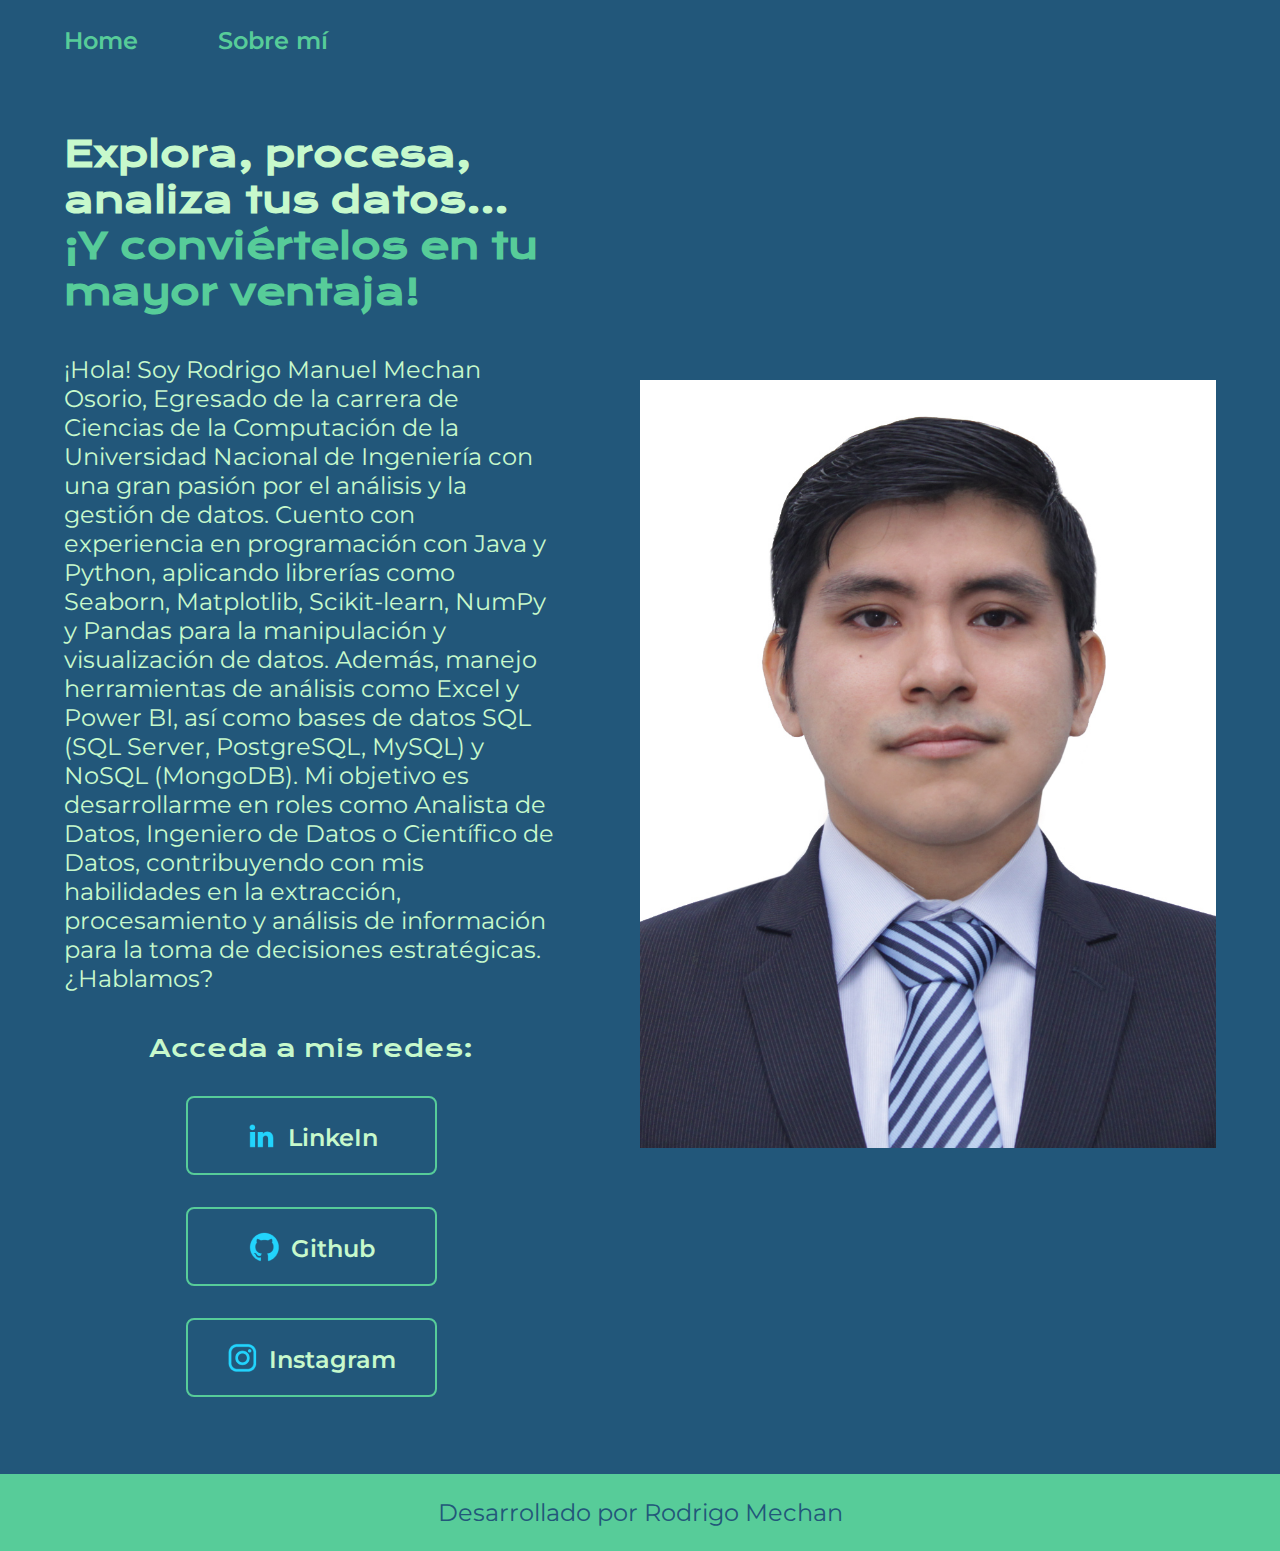
<file: index.html>
<!DOCTYPE html>
<html lang="es-pe">
<head>
    <meta charset="UTF-8">
    <meta name="viewport" content="width=device-width, initial-scale=1.0">
    <title>Portafolio de Rodrigo Mechan</title>
    <link rel="stylesheet" href="./styles/style.css">
</head>
<body>
    <header class="header">
        <nav class="header__menu">
            <a class="header__menu__link" href="./index.html">Home</a>
            <a class="header__menu__link" href="./about.html">Sobre mí</a>
        </nav>
    </header>
    
    <main class="presentacion">

        <section class="presentacion__contenido">
            <h1 class="presentacion__contenido__titulo">Explora, procesa, analiza tus datos... <strong class="titulo-destaque">¡Y conviértelos en tu mayor ventaja!</strong></h1>
            
            <p class="presentacion__contenido__texto">¡Hola! Soy Rodrigo Manuel Mechan Osorio, Egresado de la carrera de Ciencias de la Computación de la Universidad Nacional de Ingeniería con una gran pasión por el análisis y la gestión de datos. Cuento con experiencia en programación con Java y Python, aplicando librerías como Seaborn, Matplotlib, Scikit-learn, NumPy y Pandas para la manipulación y visualización de datos. Además, manejo herramientas de análisis como Excel y Power BI, así como bases de datos SQL (SQL Server, PostgreSQL, MySQL) y NoSQL (MongoDB). Mi objetivo es desarrollarme en roles como Analista de Datos, Ingeniero de Datos o Científico de Datos, contribuyendo con mis habilidades en la extracción, procesamiento y análisis de información para la toma de decisiones estratégicas.  ¿Hablamos?</p>
            
            <div class="presentacion__contenido__enlaces">
                <h2 class="presentacion__contenido__enlaces__subtitulo">Acceda a mis redes: </h2>
                <a class="presentacion__contenido__enlaces__link" href="https://www.linkedin.com/in/rodrigo-manuel-mechan-osorio/" target="_blank">
                    <img src="assets/linkedin.png" alt="Logo LinkedIN">LinkeIn</a>
                <a class="presentacion__contenido__enlaces__link" href="https://github.com/RodrigoMMO" target="_blank">
                    <img src="assets/github.png" alt="Logo Github">Github</a>
                <a class="presentacion__contenido__enlaces__link" href="https://www.instagram.com/rodrigomechan98/" target="_blank">
                    <img src="assets/instagram.png" alt="Logo Instagram">Instagram</a>
            </div>
        </section>
        <img class="presentacion__imagen" src="img/Foto_CV.JPG" alt="Foto">
    </main>
    
    <footer class="footer">
        <p>Desarrollado por Rodrigo Mechan</p>
    </footer>
</body>
</html>
</file>
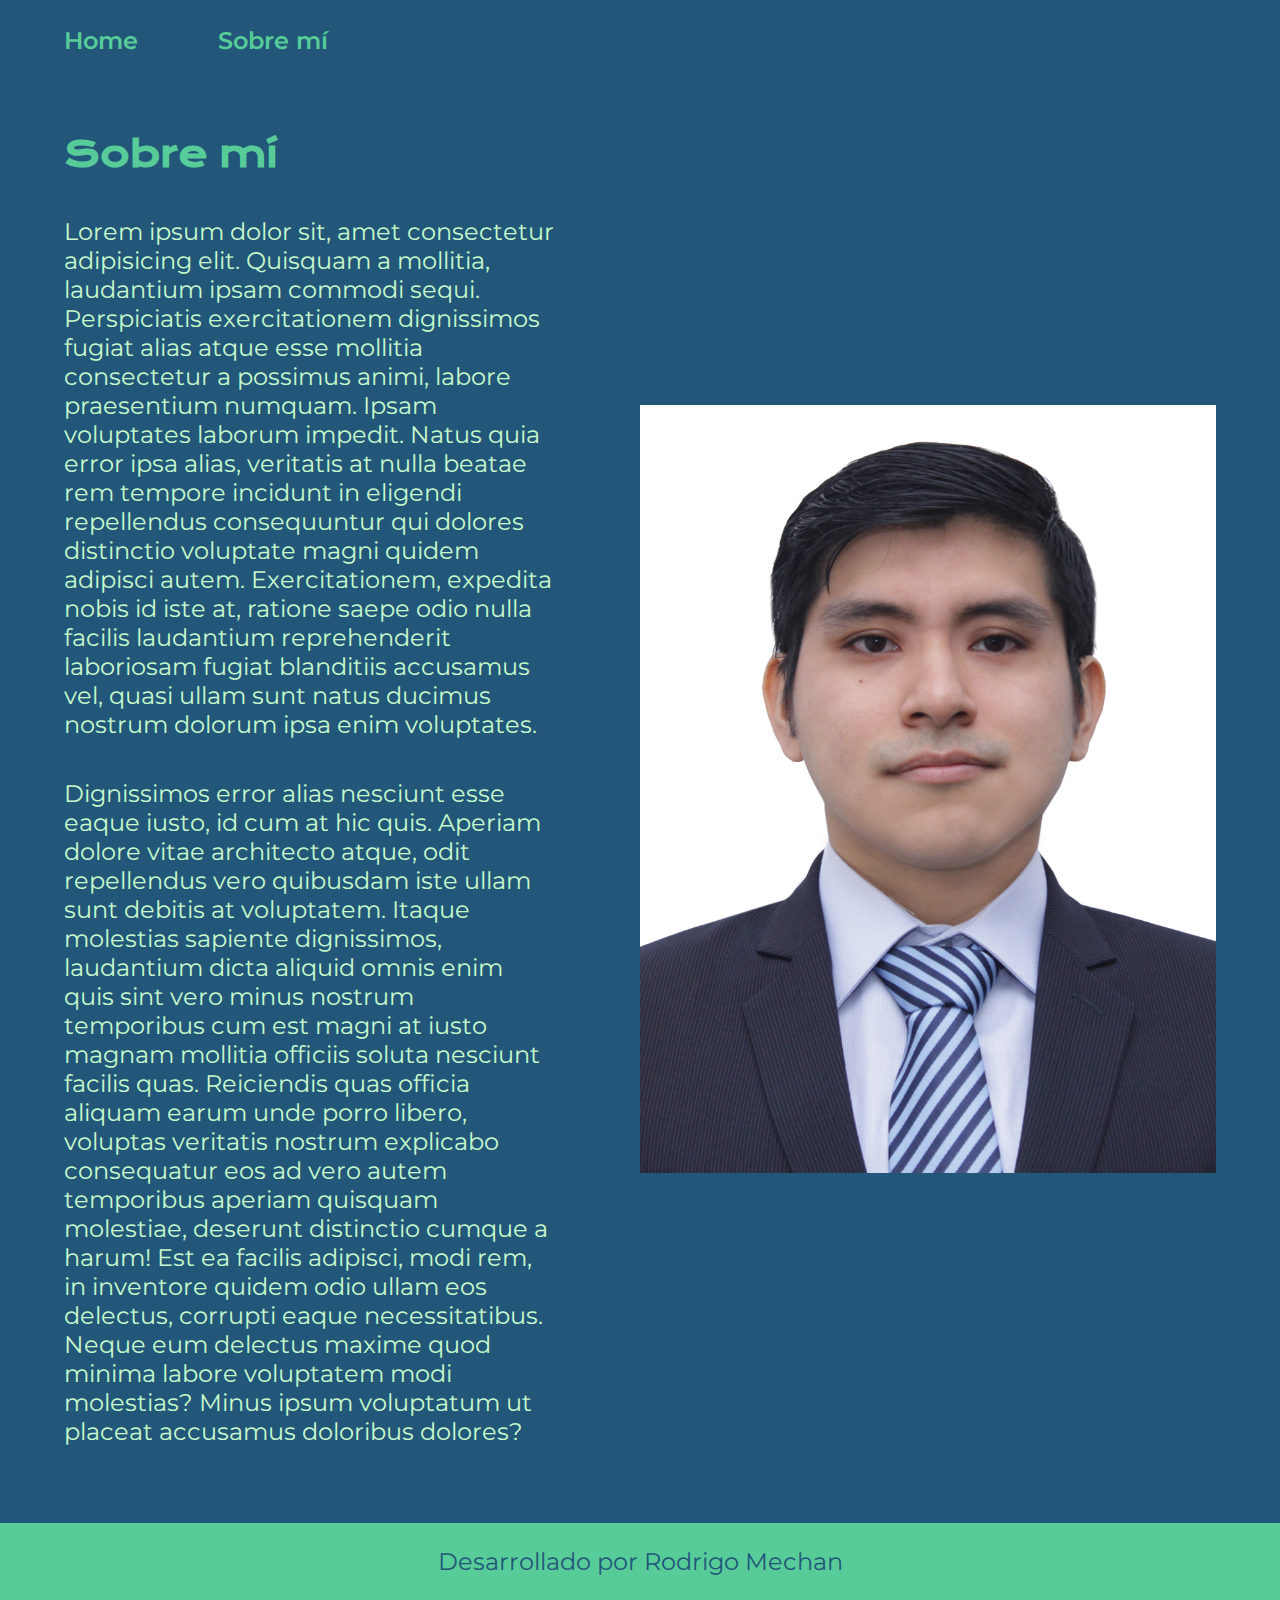
<file: about.html>
<!DOCTYPE html>
<html lang="es-pe">
<head>
    <meta charset="UTF-8">
    <meta name="viewport" content="width=device-width, initial-scale=1.0">
    <title>Sobre mí</title>
    <link rel="stylesheet" href="styles/style.css">
</head>
<body>
    <header class="header">
        <nav class="header__menu">
            <a class="header__menu__link" href="./index.html">Home</a>
            <a class="header__menu__link" href="./about.html">Sobre mí</a>
        </nav>
    </header>

    <main class="presentacion">

        <section class="presentacion__contenido">
            <h1 class="presentacion__contenido__titulo titulo-destaque">Sobre mí</h1>
            
            <p class="presentacion__contenido__texto">
                Lorem ipsum dolor sit, amet consectetur adipisicing elit. Quisquam a mollitia, laudantium ipsam commodi sequi. Perspiciatis exercitationem dignissimos fugiat alias atque esse mollitia consectetur a possimus animi, labore praesentium numquam. Ipsam voluptates laborum impedit. Natus quia error ipsa alias, veritatis at nulla beatae rem tempore incidunt in eligendi repellendus consequuntur qui dolores distinctio voluptate magni quidem adipisci autem. Exercitationem, expedita nobis id iste at, ratione saepe odio nulla facilis laudantium reprehenderit laboriosam fugiat blanditiis accusamus vel, quasi ullam sunt natus ducimus nostrum dolorum ipsa enim voluptates.

            </p>
            <p class="presentacion__contenido__texto">
                Dignissimos error alias nesciunt esse eaque iusto, id cum at hic quis. Aperiam dolore vitae architecto atque, odit repellendus vero quibusdam iste ullam sunt debitis at voluptatem. Itaque molestias sapiente dignissimos, laudantium dicta aliquid omnis enim quis sint vero minus nostrum temporibus cum est magni at iusto magnam mollitia officiis soluta nesciunt facilis quas. Reiciendis quas officia aliquam earum unde porro libero, voluptas veritatis nostrum explicabo consequatur eos ad vero autem temporibus aperiam quisquam molestiae, deserunt distinctio cumque a harum! Est ea facilis adipisci, modi rem, in inventore quidem odio ullam eos delectus, corrupti eaque necessitatibus. Neque eum delectus maxime quod minima labore voluptatem modi molestias? Minus ipsum voluptatum ut placeat accusamus doloribus dolores?
        
            </p>

        </section>
        
        <img class="presentacion__imagen" src="img/Foto_CV.JPG" alt="Foto">

    </main>
    
    <footer class="footer">
        <p>Desarrollado por Rodrigo Mechan</p>
    </footer>
   
</body>
</html>
</file>
<file: styles/style.css>
@import url('https://fonts.googleapis.com/css2?family=Krona+One&family=Montserrat:ital,wght@0,100..900;1,100..900&display=swap');

:root {
    --color-primario: #22577A;
    --color-secundario: #C7F9CC;
    --color-terciario: #57CC99;
    --bg-boton-hover:#3B96D2;

    --fuente-montserrat: "Montserrat", sans-serif;
    --fuente-krona:"Krona One", sans-serif;
}

*{
    padding: 0;
    margin: 0;;
}
body {
    background-color: var(--color-primario);
    color: var(--color-secundario);
    /* height: 100vh; */
    box-sizing: border-box;
}


.header{
    padding: 2% 0% 0% 5%;
}

.header__menu{
    display: flex;
    gap: 80px;
}

.header__menu__link{
    font-family: var(--fuente-montserrat);
    font-size: 1.5rem;
    font-weight: 600;
    color: var(--color-terciario);
    text-decoration: none;
}


.presentacion{
    display: flex;
    align-items: center ;
    padding: 6% 5%;
    justify-content: space-between;
    gap: 82px;
}

.presentacion__contenido {
    width: 50%;
    display: flex;
    flex-direction: column;
    gap: 40px;
}

.presentacion__contenido__titulo {
    font-size: 2.25rem;
    font-family: var(--fuente-krona);
}

.titulo-destaque { 
    color: var(--color-terciario);
}

.presentacion__contenido__texto {
    font-size: 1.5rem;
    font-family: var(--fuente-montserrat);
}

.presentacion__contenido__enlaces {
    display: flex;
    justify-content: space-between;
    flex-direction: column;
    align-items: center;
    gap: 32px;
}

.presentacion__contenido__enlaces__link{
    width: 50%;
    text-align: center;
    padding: 21.5px 0;
    border-radius: 8px;
    font-family: var(--fuente-montserrat);
    font-size: 1.5rem;
    font-weight: 600;
    text-decoration: none;
    color: var(--color-secundario);
    border: 2px solid var(--color-terciario);
    display: flex;
    justify-content: center;
    align-items: end;
    gap: 10px;
}

.presentacion__contenido__enlaces__link:hover{
    cursor: pointer;
    background-color: var(--bg-boton-hover);
    width: 60%;
    border-style: dashed;
    transition: 0.5s;
    color:var(--color-terciario);
}

.presentacion__contenido__enlaces__subtitulo{
    font-family: var(--fuente-krona);
    font-size: 1.5rem;
    font-weight: 400;
}


.presentacion__imagen {
    width: 50%;
}


.footer{
    background-color: var(--color-terciario);
    padding: 24px;
    color:var(--color-primario);
    text-align: center;
    font-family: var(--fuente-montserrat);
    font-size: 1.5rem;
    font-weight: 400;
}


@media ( max-width:1200px ){
    .header{
        padding: 10%;
    }
    
    .header__menu{
        display: flex;
        justify-content: center;
    }

    .presentacion{
        display: flex;
        flex-direction: column-reverse;
        padding: 5%;
    }
    .presentacion__contenido{
        width: auto;
    }
}
</file>
